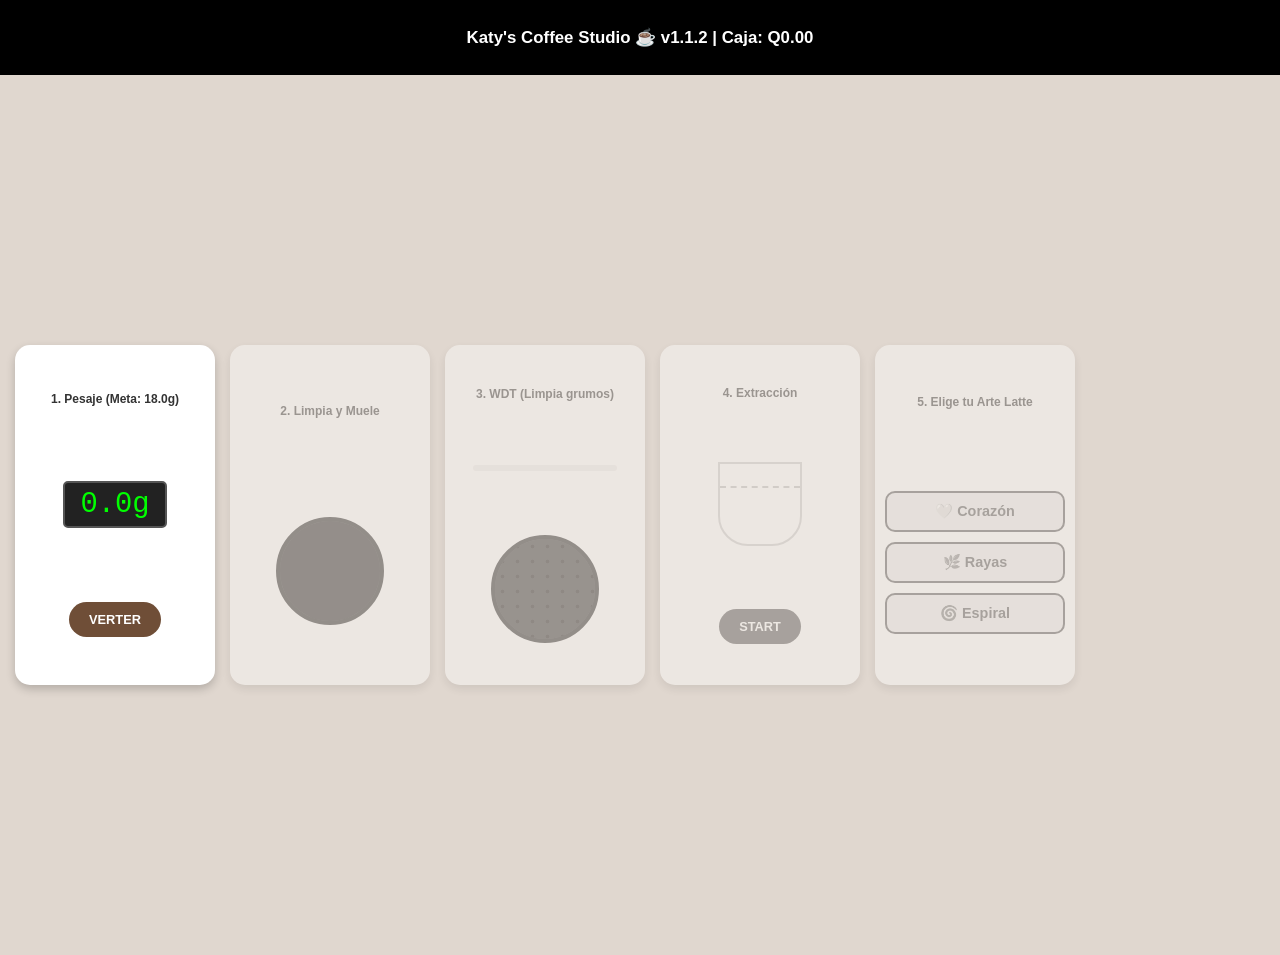
<file: v1.1.1/index.html>
<!DOCTYPE html>
<html lang="es">
<head>
    <meta charset="UTF-8">
    <meta name="viewport" content="width=device-width, initial-scale=1.0, maximum-scale=1.0, user-scalable=no, viewport-fit=cover">
    <title>Katy's Coffee Studio v1.1.2</title>
    <link rel="stylesheet" href="style.css">
</head>
<body>
    <div id="app-wrapper">
        <header>
            <h3>Katy's Coffee Studio ☕ v1.1.2 | Caja: <span id="dinero-total">Q0.00</span></h3>
        </header>

        <div id="barista-bench">
            <div class="station" id="st-1">
                <span class="step-label">1. Pesaje (Meta: 18.0g)</span>
                <div class="lcd-display" id="peso-display">0.0g</div>
                <button id="btn-verter" class="main-btn">VERTER</button>
                <button onclick="avanzarDePesaje()" id="btn-continuar-1" class="main-btn success hidden">Continuar →</button>
            </div>

            <div class="station locked" id="st-2">
                <span class="step-label">2. Limpia y Muele</span>
                <div class="circle-ui" id="area-molienda">
                    <div id="suciedad"></div>
                    <div id="cafe-molido"></div>
                </div>
                <button id="btn-moler" class="main-btn hidden">MOLER</button>
            </div>

            <div class="station locked" id="st-3">
                <span class="step-label" id="label-tamp">3. WDT (Limpia grumos)</span>
                <div class="progress-bar-container"><div id="wdt-progress"></div></div>
                <div class="circle-ui" id="area-tamp">
                    <div id="cafe-puck"></div>
                    <div id="grumos"></div>
                </div>
                <div id="tamp-ui" class="hidden">
                    <div class="pressure-gauge"><div id="gauge-zone"></div><div id="needle"></div></div>
                    <button id="btn-tamp" class="main-btn">TAMP</button>
                </div>
            </div>

            <div class="station locked" id="st-4">
                <span class="step-label">4. Extracción</span>
                <div class="cup-container">
                    <div id="stream"></div>
                    <div id="target-line"></div>
                    <div id="liquid"></div>
                </div>
                <button id="btn-extraer" class="main-btn">START</button>
                <button onclick="avanzarDeExtraccion()" id="btn-continuar-4" class="main-btn success hidden">Servir →</button>
            </div>

            <div class="station locked" id="st-5">
                <span class="step-label">5. Elige tu Arte Latte</span>
                <div class="art-options">
                    <button class="art-btn" onclick="seleccionarArte('Corazón')">🤍 Corazón</button>
                    <button class="art-btn" onclick="seleccionarArte('Rayas')">🌿 Rayas</button>
                    <button class="art-btn" onclick="seleccionarArte('Espiral')">🌀 Espiral</button>
                </div>
            </div>
        </div>
    </div>
    <script src="script.js"></script>
</body>
</html>
</file>
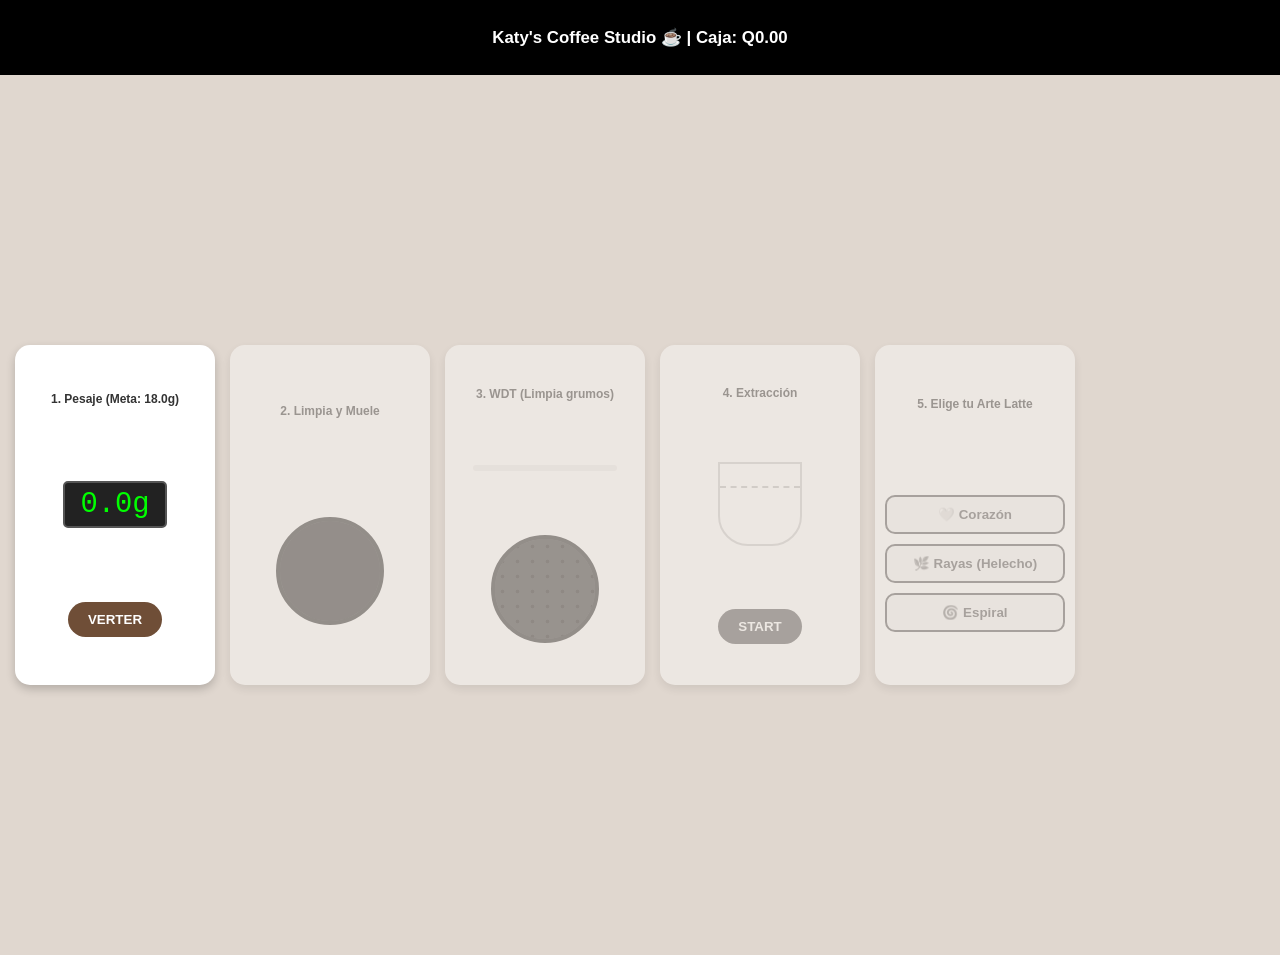
<file: v1.1.3/index.html>
<!DOCTYPE html>
<html lang="es">
<head>
    <meta charset="UTF-8">
    <meta name="viewport" content="width=device-width, initial-scale=1.0, maximum-scale=1.0, user-scalable=no, viewport-fit=cover">
    <title>Katy's Coffee Studio v1.1.3</title>
    <link rel="stylesheet" href="style.css">
</head>
<body>
    <div id="app-wrapper">
        <header>
            <h3>Katy's Coffee Studio ☕ | Caja: <span id="dinero-total">Q0.00</span></h3>
        </header>

        <div id="barista-bench">
            <div class="station" id="st-1">
                <span class="step-label">1. Pesaje (Meta: 18.0g)</span>
                <div class="lcd-display" id="peso-display">0.0g</div>
                <button id="btn-verter" class="main-btn">VERTER</button>
                <button onclick="avanzarDePesaje()" id="btn-continuar-1" class="main-btn success hidden">Continuar →</button>
            </div>

            <div class="station locked" id="st-2">
                <span class="step-label">2. Limpia y Muele</span>
                <div class="circle-ui" id="area-molienda">
                    <div id="suciedad"></div>
                    <div id="cafe-molido"></div>
                </div>
                <button id="btn-moler" class="main-btn hidden">MOLER</button>
            </div>

            <div class="station locked" id="st-3">
                <span class="step-label" id="label-tamp">3. WDT (Limpia grumos)</span>
                <div class="progress-bar-container"><div id="wdt-progress"></div></div>
                <div class="circle-ui" id="area-tamp">
                    <div id="cafe-puck"></div>
                    <div id="grumos"></div>
                </div>
                <div id="tamp-ui" class="hidden">
                    <div class="pressure-gauge"><div id="gauge-zone"></div><div id="needle"></div></div>
                    <button id="btn-tamp" class="main-btn">TAMP</button>
                </div>
            </div>

            <div class="station locked" id="st-4">
                <span class="step-label">4. Extracción</span>
                <div class="cup-container">
                    <div id="stream"></div>
                    <div id="target-line"></div>
                    <div id="liquid"></div>
                </div>
                <button id="btn-extraer" class="main-btn">START</button>
                <button onclick="avanzarDeExtraccion()" id="btn-continuar-4" class="main-btn success hidden">Servir →</button>
            </div>

            <div class="station locked" id="st-5">
                <span class="step-label">5. Elige tu Arte Latte</span>
                <div class="art-options">
                    <button class="art-btn" onclick="seleccionarArte('corazon')">🤍 Corazón</button>
                    <button class="art-btn" onclick="seleccionarArte('rayas')">🌿 Rayas (Helecho)</button>
                    <button class="art-btn" onclick="seleccionarArte('espiral')">🌀 Espiral</button>
                </div>
            </div>
        </div>
    </div>

    <div id="pantalla-resultados" class="hidden">
        <div class="ticket">
            <h2>¡Pedido Servido!</h2>
            
            <div class="cup-top-view">
                <div id="latte-art-container"></div>
            </div>

            <div class="feedback-text">
                <h3 id="calificacion-titulo">Excelente</h3>
                <p id="feedback-detalle">El balance perfecto.</p>
            </div>
            
            <div class="receipt">
                <p>Café Base: <span>Q25.00</span></p>
                <p>Propina por calidad: <span id="propina-monto">Q0.00</span></p>
                <hr>
                <h3>Total Ganado: <span id="total-ganado" class="dinero-verde">Q0.00</span></h3>
            </div>
            
            <button onclick="siguienteCliente()" class="main-btn success btn-large">Atender al siguiente ☕</button>
        </div>
    </div>

    <script src="script.js"></script>
</body>
</html>
</file>
<file: v1.1.1/style.css>
:root {
    --bg: #1e1e1e; --panel: #ffffff; --accent: #6f4e37; --lcd: #00ff00; --text: #333;
}

* { -webkit-user-select: none; user-select: none; -webkit-tap-highlight-color: transparent; }

body { margin: 0; background: var(--bg); font-family: -apple-system, sans-serif; overflow: hidden; }

header { background: #000; color: #fff; padding: 10px; text-align: center; font-size: 0.9rem; }

#barista-bench {
    display: flex; overflow-x: auto; padding: 15px; gap: 15px;
    background: #e0d7cf; height: calc(100vh - 50px); align-items: center;
    touch-action: pan-x; scroll-behavior: smooth; /* Permite scroll horizontal */
}

.station {
    min-width: 180px; height: 320px; background: var(--panel); border-radius: 15px;
    display: flex; flex-direction: column; align-items: center; justify-content: space-around;
    padding: 10px; box-shadow: 0 4px 10px rgba(0,0,0,0.2); transition: 0.5s ease-in-out;
}

.locked { opacity: 0.4; pointer-events: none; filter: grayscale(1); }
.step-label { font-size: 0.75rem; font-weight: bold; color: var(--text); text-align: center; }

.lcd-display { background: #222; color: var(--lcd); font-family: monospace; font-size: 1.8rem; padding: 5px 15px; border-radius: 5px; border: 2px solid #555; }

/* Importante: Bloquea el scroll SOLO al tocar los círculos */
.circle-ui { touch-action: none; width: 100px; height: 100px; background: #444; border-radius: 50%; position: relative; overflow: hidden; border: 4px solid #222; }

#suciedad { position: absolute; width: 100%; height: 100%; background: #2b1a0e; opacity: 0.8; z-index: 2; }
#cafe-molido { position: absolute; bottom: -100%; width: 100%; height: 100%; background: #3d2b1f; transition: bottom 0.1s; }
#grumos { position: absolute; width: 100%; height: 100%; background: radial-gradient(#111 15%, transparent 20%); background-size: 15px 15px; opacity: 0.8; }
#cafe-puck { position: absolute; width: 100%; height: 100%; background: #3d2b1f; }

.progress-bar-container { width: 80%; height: 6px; background: #eee; border-radius: 3px; overflow: hidden; }
#wdt-progress { width: 0%; height: 100%; background: var(--accent); transition: width 0.1s; }

.pressure-gauge { width: 100px; height: 10px; background: #ccc; position: relative; margin-top: 5px; border-radius: 5px; }
#gauge-zone { position: absolute; left: 70%; width: 20%; height: 100%; background: #4caf50; opacity: 0.5; }
#needle { position: absolute; left: 0; width: 4px; height: 100%; background: red; }

.cup-container { touch-action: none; width: 80px; height: 80px; background: #fff; border: 2px solid #ccc; border-radius: 0 0 30px 30px; position: relative; overflow: hidden; }
#stream { width: 4px; height: 80px; background: #3d2b1f; position: absolute; left: 48%; top: -80px; }
#liquid { position: absolute; bottom: 0; width: 100%; height: 0%; background: #2b1a0e; }
#target-line { position: absolute; bottom: 70%; width: 100%; border-bottom: 2px dashed #4caf50; z-index: 5; opacity: 0.6; }

.art-options { display: flex; flex-direction: column; gap: 10px; width: 100%; }
.art-btn { background: #f4ece1; border: 2px solid var(--accent); color: var(--accent); padding: 10px; border-radius: 10px; font-weight: bold; font-size: 0.9rem; cursor: pointer; }

.main-btn { background: var(--accent); color: #fff; border: none; padding: 10px 20px; border-radius: 20px; font-weight: bold; font-size: 0.8rem; cursor: pointer; }
.success { background: #4caf50; }
.hidden { display: none; }
</file>
<file: v1.1.3/style.css>
:root {
    --bg: #1e1e1e; --panel: #ffffff; --accent: #6f4e37; --lcd: #00ff00; --text: #333; --leche: #fdf5e6;
}
* { -webkit-user-select: none; user-select: none; -webkit-tap-highlight-color: transparent; touch-action: pan-x pan-y; }
body { margin: 0; background: var(--bg); font-family: -apple-system, sans-serif; overflow: hidden; }
header { background: #000; color: #fff; padding: 10px; text-align: center; font-size: 0.9rem; }

#barista-bench {
    display: flex; overflow-x: auto; padding: 15px; gap: 15px;
    background: #e0d7cf; height: calc(100vh - 50px); align-items: center;
    scroll-behavior: smooth;
}

.station {
    min-width: 180px; height: 320px; background: var(--panel); border-radius: 15px;
    display: flex; flex-direction: column; align-items: center; justify-content: space-around;
    padding: 10px; box-shadow: 0 4px 10px rgba(0,0,0,0.2); transition: 0.5s ease-in-out;
}
.locked { opacity: 0.4; pointer-events: none; filter: grayscale(1); }
.step-label { font-size: 0.75rem; font-weight: bold; color: var(--text); text-align: center; }
.lcd-display { background: #222; color: var(--lcd); font-family: monospace; font-size: 1.8rem; padding: 5px 15px; border-radius: 5px; border: 2px solid #555; }

.circle-ui { touch-action: none; width: 100px; height: 100px; background: #444; border-radius: 50%; position: relative; overflow: hidden; border: 4px solid #222; }
#suciedad { position: absolute; width: 100%; height: 100%; background: #2b1a0e; opacity: 0.8; z-index: 2; }
#cafe-molido { position: absolute; bottom: -100%; width: 100%; height: 100%; background: #3d2b1f; transition: bottom 0.1s; }
#grumos { position: absolute; width: 100%; height: 100%; background: radial-gradient(#111 15%, transparent 20%); background-size: 15px 15px; opacity: 0.8; }
#cafe-puck { position: absolute; width: 100%; height: 100%; background: #3d2b1f; }

.progress-bar-container { width: 80%; height: 6px; background: #eee; border-radius: 3px; overflow: hidden; }
#wdt-progress { width: 0%; height: 100%; background: var(--accent); transition: width 0.1s; }
.pressure-gauge { width: 100px; height: 10px; background: #ccc; position: relative; margin-top: 5px; border-radius: 5px; }
#gauge-zone { position: absolute; left: 70%; width: 20%; height: 100%; background: #4caf50; opacity: 0.5; }
#needle { position: absolute; left: 0; width: 4px; height: 100%; background: red; }

.cup-container { touch-action: none; width: 80px; height: 80px; background: #fff; border: 2px solid #ccc; border-radius: 0 0 30px 30px; position: relative; overflow: hidden; }
#stream { width: 4px; height: 80px; background: #3d2b1f; position: absolute; left: 48%; top: -80px; }
#liquid { position: absolute; bottom: 0; width: 100%; height: 0%; background: #2b1a0e; transition: height 0.1s; }
#target-line { position: absolute; bottom: 70%; width: 100%; border-bottom: 2px dashed #4caf50; z-index: 5; opacity: 0.6; }

.art-options { display: flex; flex-direction: column; gap: 10px; width: 100%; }
.art-btn { background: #fdf5e6; border: 2px solid var(--accent); color: var(--accent); padding: 10px; border-radius: 10px; font-weight: bold; cursor: pointer; }
.main-btn { background: var(--accent); color: #fff; border: none; padding: 10px 20px; border-radius: 20px; font-weight: bold; cursor: pointer; }
.success { background: #4caf50; }
.hidden { display: none !important; }

/* --- PANTALLA DE RESULTADOS Y ARTE LATTE CSS --- */
#pantalla-resultados {
    position: fixed; top: 0; left: 0; width: 100vw; height: 100vh;
    background: rgba(0,0,0,0.85); display: flex; justify-content: center; align-items: center; z-index: 100;
}
.ticket { background: #fff; padding: 25px; border-radius: 20px; text-align: center; width: 80%; max-width: 350px; box-shadow: 0 10px 30px rgba(0,0,0,0.5); }
.ticket h2 { margin-top: 0; color: var(--accent); }

/* Taza Vista de Planta */
.cup-top-view {
    width: 110px; height: 110px; border-radius: 50%; background: #4a2e15; /* Color del espresso */
    border: 8px solid #fff; box-shadow: 0 8px 15px rgba(0,0,0,0.2), inset 0 0 10px rgba(0,0,0,0.8);
    margin: 15px auto; display: flex; justify-content: center; align-items: center;
}

/* 1. Arte Corazón CSS */
.latte-corazon { position: relative; width: 35px; height: 35px; background: var(--leche); transform: rotate(-45deg); margin-top: 10px; }
.latte-corazon::before, .latte-corazon::after { content: ""; position: absolute; width: 35px; height: 35px; background: var(--leche); border-radius: 50%; }
.latte-corazon::before { top: -18px; left: 0; }
.latte-corazon::after { top: 0; left: 18px; }

/* 2. Arte Rayas (Helecho) CSS */
.latte-rayas { display: flex; flex-direction: column; align-items: center; gap: 3px; }
.latte-rayas div { background: var(--leche); height: 8px; border-radius: 4px; }
.r1 { width: 15px; } .r2 { width: 35px; } .r3 { width: 50px; } .r4 { width: 35px; } .r5 { width: 15px; }

/* 3. Arte Espiral CSS */
.latte-espiral {
    width: 70px; height: 70px; border-radius: 50%;
    background: repeating-radial-gradient(circle, transparent, transparent 4px, var(--leche) 5px, var(--leche) 9px);
}

.feedback-text { margin-bottom: 20px; }
#calificacion-titulo { font-size: 1.4rem; margin: 0; color: #333; }
#feedback-detalle { font-size: 0.9rem; color: #666; margin-top: 5px; }
.receipt { background: #f9f9f9; padding: 15px; border-radius: 10px; text-align: left; font-size: 0.9rem; border: 1px dashed #ccc; margin-bottom: 20px; }
.receipt p { display: flex; justify-content: space-between; margin: 5px 0; }
.dinero-verde { color: #4caf50; font-weight: bold; font-size: 1.2rem; }
.btn-large { width: 100%; padding: 15px; font-size: 1rem; }
</file>
